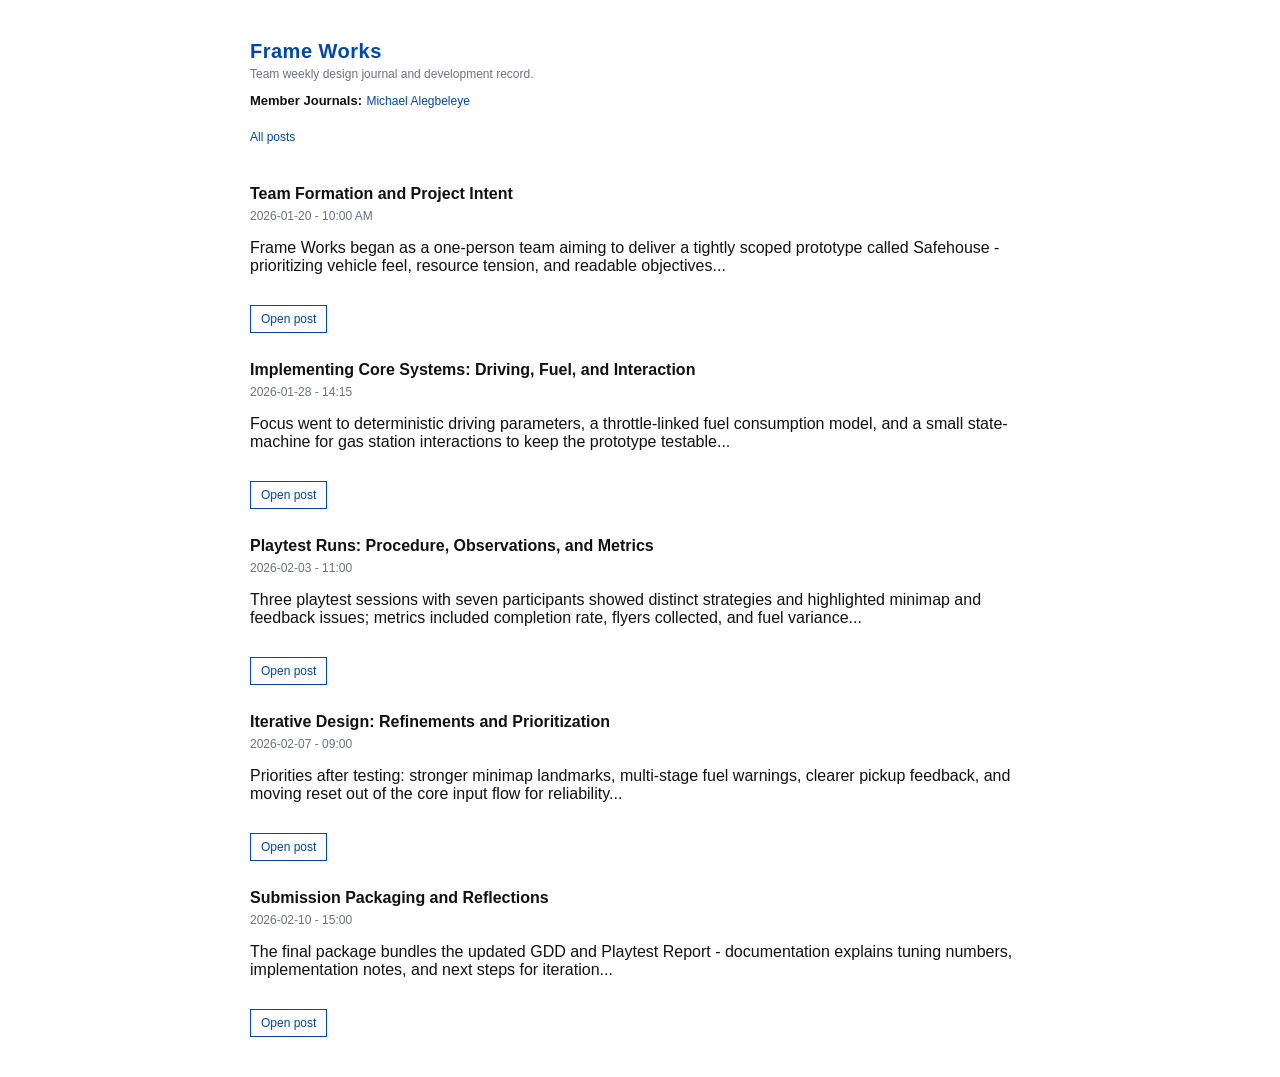
<file: index.html>
<!doctype html>
<html lang="en">
    <head>
        <meta charset="utf-8">
        <meta name="viewport" content="width=device-width,initial-scale=1">
        <title>Frame Works - Team Journal</title>
        <link rel="stylesheet" href="styles.css">
    </head>
    <body>
        <div class="wrap">
            <header>
                <div>
                    <h1>Frame Works</h1>
                    <div class="sub">Team weekly design journal and development
                        record.</div>
                </div>
                <nav class="links">
                    <div>
                        <h2>Member Journals:</h2>
                        <a
                            href="https://alegbeleye.github.io/iat410-journal/">
                            Michael Alegbeleye</a>
                    </div>
                    <br />
                    <a href="index.html">All posts</a>
                </nav>

            </header>

            <main>
                <div class="list">
                    <article class="item">
                        <h2>Team Formation and Project Intent</h2>
                        <div class="meta"><time>2026-01-20 - 10:00
                                AM</time></div>
                        <p class="excerpt">Frame Works began as a one-person
                            team aiming to deliver a tightly scoped prototype
                            called Safehouse - prioritizing vehicle feel,
                            resource tension, and readable objectives...</p>
                        <div style="margin-top:12px"><a class="button"
                                href="team-1.html">Open post</a></div>
                    </article>

                    <article class="item">
                        <h2>Implementing Core Systems: Driving, Fuel, and
                            Interaction</h2>
                        <div class="meta"><time>2026-01-28 - 14:15</time></div>
                        <p class="excerpt">Focus went to deterministic driving
                            parameters, a throttle-linked fuel consumption
                            model, and a small state-machine for gas station
                            interactions to keep the prototype testable...</p>
                        <div style="margin-top:12px"><a class="button"
                                href="team-2.html">Open post</a></div>
                    </article>

                    <article class="item">
                        <h2>Playtest Runs: Procedure, Observations, and
                            Metrics</h2>
                        <div class="meta"><time>2026-02-03 - 11:00</time></div>
                        <p class="excerpt">Three playtest sessions with seven
                            participants showed distinct strategies and
                            highlighted minimap and feedback issues; metrics
                            included completion rate, flyers collected, and fuel
                            variance...</p>
                        <div style="margin-top:12px"><a class="button"
                                href="team-3.html">Open post</a></div>
                    </article>

                    <article class="item">
                        <h2>Iterative Design: Refinements and
                            Prioritization</h2>
                        <div class="meta"><time>2026-02-07 - 09:00</time></div>
                        <p class="excerpt">Priorities after testing: stronger
                            minimap landmarks, multi-stage fuel warnings,
                            clearer pickup feedback, and moving reset out of the
                            core input flow for reliability...</p>
                        <div style="margin-top:12px"><a class="button"
                                href="team-4.html">Open post</a></div>
                    </article>

                    <article class="item">
                        <h2>Submission Packaging and Reflections</h2>
                        <div class="meta"><time>2026-02-10 - 15:00</time></div>
                        <p class="excerpt">The final package bundles the updated
                            GDD and Playtest Report - documentation explains
                            tuning numbers, implementation notes, and next steps
                            for iteration...</p>
                        <div style="margin-top:12px"><a class="button"
                                href="team-5.html">Open post</a></div>
                    </article>
                </div>
            </main>

            <div class="footer"></div>
        </div>
    </body>
</html>
</file>
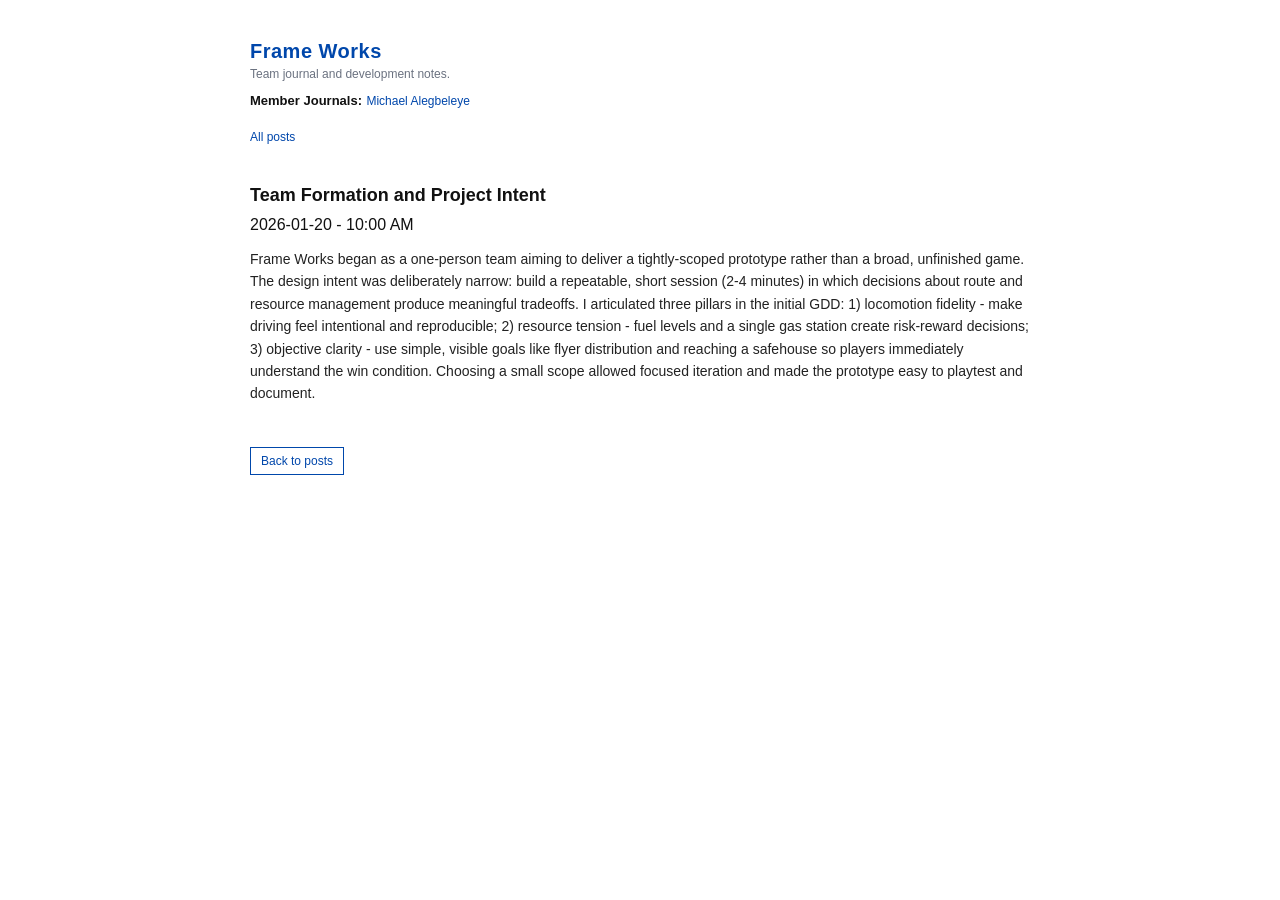
<file: team-1.html>
<!doctype html>
<html lang="en">
    <head>
        <meta charset="utf-8">
        <meta name="viewport" content="width=device-width,initial-scale=1">
        <title>Team Formation and Project Intent</title>
        <link rel="stylesheet" href="styles.css">
    </head>
    <body>
        <div class="wrap">
            <header>
                <div>
                    <h1>Frame Works</h1>
                    <div class="sub">Team journal and development notes.</div>
                </div>
                <nav class="links">
                    <div>
                        <h2>Member Journals:</h2>
                        <a
                            href="https://alegbeleye.github.io/iat410-journal/">
                            Michael Alegbeleye</a>
                    </div>
                    <br />
                    <a href="index.html">All posts</a>
                </nav>
            </header>

            <main>
                <article class="post">
                    <h2>Team Formation and Project Intent</h2>
                    <div class="byline"><time>2026-01-20 - 10:00 AM</time></div>

                    <div class="section">
                        <p>Frame Works began as a one-person team aiming to
                            deliver a tightly-scoped prototype rather than a
                            broad, unfinished game. The design intent was
                            deliberately narrow: build a repeatable, short
                            session (2-4 minutes) in which decisions about route
                            and resource management produce meaningful
                            tradeoffs. I articulated three pillars in the
                            initial GDD: 1) locomotion fidelity - make driving
                            feel intentional and reproducible; 2) resource
                            tension - fuel levels and a single gas station
                            create risk-reward decisions; 3) objective clarity -
                            use simple, visible goals like flyer distribution
                            and reaching a safehouse so players immediately
                            understand the win condition. Choosing a small scope
                            allowed focused iteration and made the prototype
                            easy to playtest and document.</p>
                    </div>

                    <div style="margin-top:28px"><a class="button"
                            href="index.html">Back to posts</a></div>
                </article>
            </main>

            <div class="footer"></div>
        </div>
    </body>
</html>
</file>
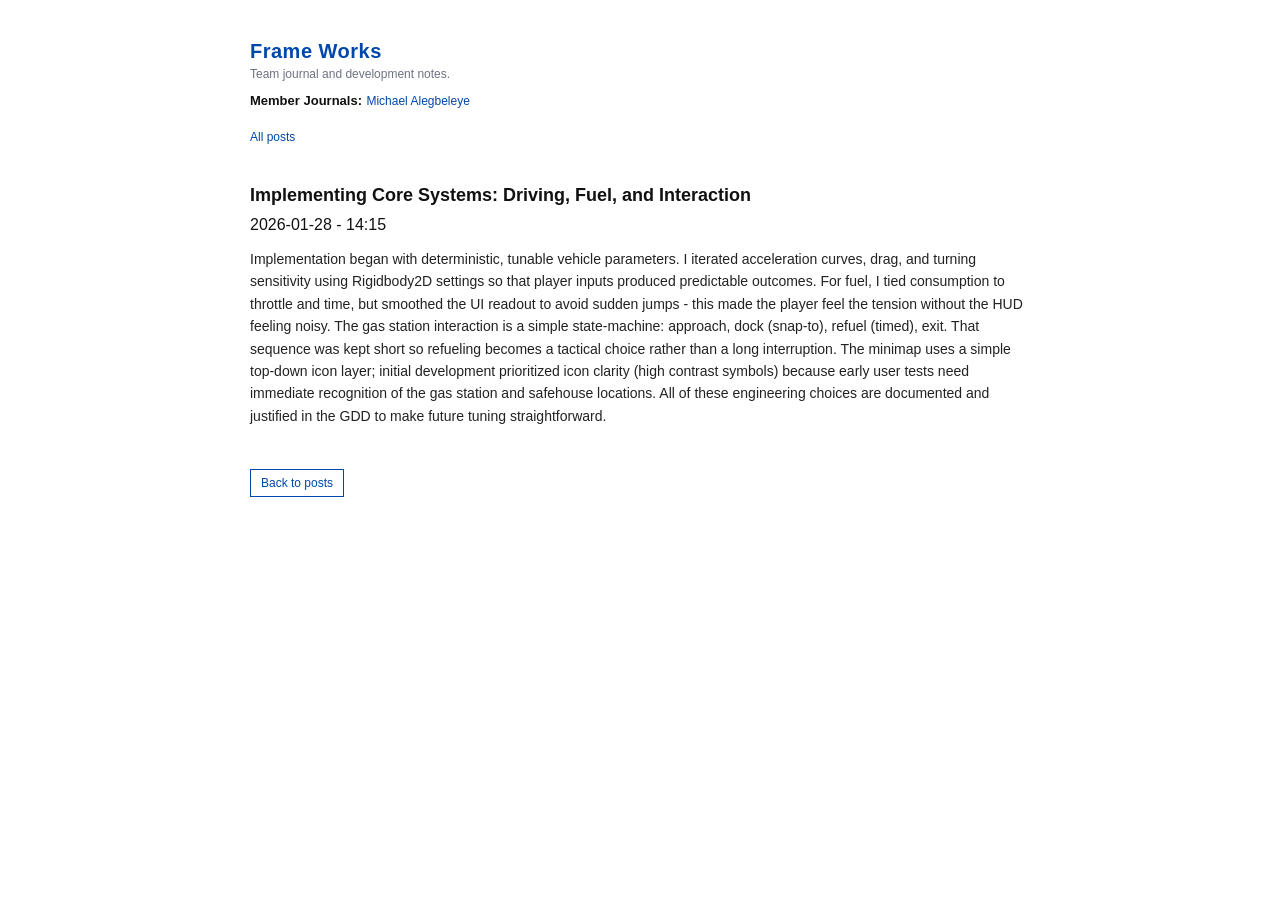
<file: team-2.html>
<!doctype html>
<html lang="en">
    <head>
        <meta charset="utf-8">
        <meta name="viewport" content="width=device-width,initial-scale=1">
        <title>Implementing Core Systems: Driving, Fuel, and Interaction</title>
        <link rel="stylesheet" href="styles.css">
    </head>
    <body>
        <div class="wrap">
            <header>
                <div>
                    <h1>Frame Works</h1>
                    <div class="sub">Team journal and development notes.</div>
                </div>
                <nav class="links">
                    <div>
                        <h2>Member Journals:</h2>
                        <a
                            href="https://alegbeleye.github.io/iat410-journal/">
                            Michael Alegbeleye</a>
                    </div>
                    <br />
                    <a href="index.html">All posts</a>
                </nav>
            </header>

            <main>
                <article class="post">
                    <h2>Implementing Core Systems: Driving, Fuel, and
                        Interaction</h2>
                    <div class="byline"><time>2026-01-28 - 14:15</time></div>

                    <div class="section">
                        <p>Implementation began with deterministic, tunable
                            vehicle parameters. I iterated acceleration curves,
                            drag, and turning sensitivity using Rigidbody2D
                            settings so that player inputs produced predictable
                            outcomes. For fuel, I tied consumption to throttle
                            and time, but smoothed the UI readout to avoid
                            sudden jumps - this made the player feel the tension
                            without the HUD feeling noisy. The gas station
                            interaction is a simple state-machine: approach,
                            dock (snap-to), refuel (timed), exit. That sequence
                            was kept short so refueling becomes a tactical
                            choice rather than a long interruption. The minimap
                            uses a simple top-down icon layer; initial
                            development prioritized icon clarity (high contrast
                            symbols) because early user tests need immediate
                            recognition of the gas station and safehouse
                            locations. All of these engineering choices are
                            documented and justified in the GDD to make future
                            tuning straightforward.</p>
                    </div>

                    <div style="margin-top:28px"><a class="button"
                            href="index.html">Back to posts</a></div>
                </article>
            </main>

            <div class="footer"></div>
        </div>
    </body>
</html>
</file>
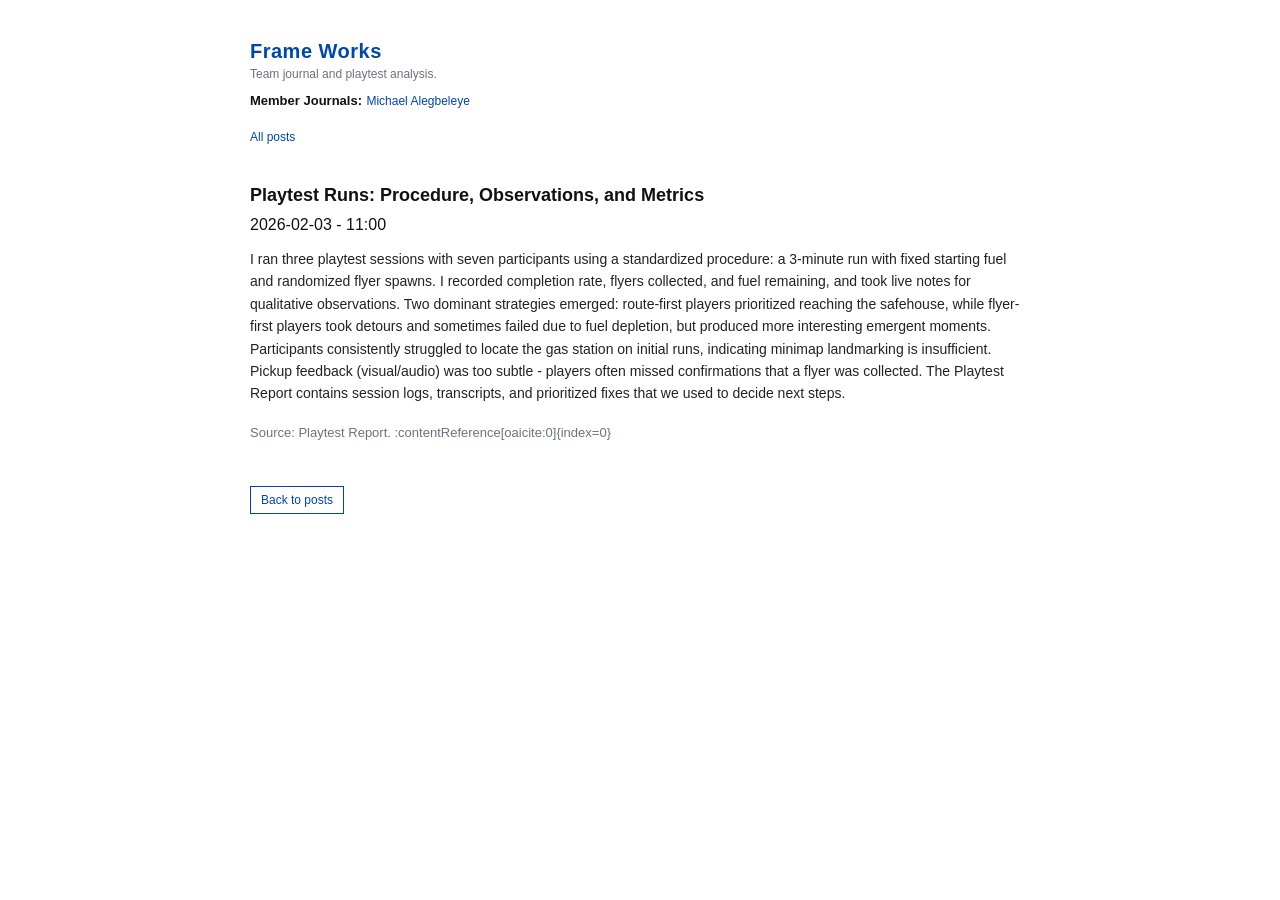
<file: team-3.html>
<!doctype html>
<html lang="en">
    <head>
        <meta charset="utf-8">
        <meta name="viewport" content="width=device-width,initial-scale=1">
        <title>Playtest Runs: Procedure, Observations, and Metrics</title>
        <link rel="stylesheet" href="styles.css">
    </head>
    <body>
        <div class="wrap">
            <header>
                <div>
                    <h1>Frame Works</h1>
                    <div class="sub">Team journal and playtest analysis.</div>
                </div>
                <nav class="links">
                    <div>
                        <h2>Member Journals:</h2>
                        <a
                            href="https://alegbeleye.github.io/iat410-journal/">
                            Michael Alegbeleye</a>
                    </div>
                    <br />
                    <a href="index.html">All posts</a>
                </nav>
            </header>

            <main>
                <article class="post">
                    <h2>Playtest Runs: Procedure, Observations, and Metrics</h2>
                    <div class="byline"><time>2026-02-03 - 11:00</time></div>

                    <div class="section">
                        <p>I ran three playtest sessions with seven participants
                            using a standardized procedure: a 3-minute run with
                            fixed starting fuel and randomized flyer spawns. I
                            recorded completion rate, flyers collected, and fuel
                            remaining, and took live notes for qualitative
                            observations. Two dominant strategies emerged:
                            route-first players prioritized reaching the
                            safehouse, while flyer-first players took detours
                            and sometimes failed due to fuel depletion, but
                            produced more interesting emergent moments.
                            Participants consistently struggled to locate the
                            gas station on initial runs, indicating minimap
                            landmarking is insufficient. Pickup feedback
                            (visual/audio) was too subtle - players often missed
                            confirmations that a flyer was collected. The
                            Playtest Report contains session logs, transcripts,
                            and prioritized fixes that we used to decide next
                            steps.</p>
                    </div>

                    <p
                        style="margin-top:18px; color:#6b7280; font-size:13px;">Source:
                        Playtest Report.
                        :contentReference[oaicite:0]{index=0}</p>

                    <div style="margin-top:28px"><a class="button"
                            href="index.html">Back to posts</a></div>
                </article>
            </main>

            <div class="footer"></div>
        </div>
    </body>
</html>
</file>
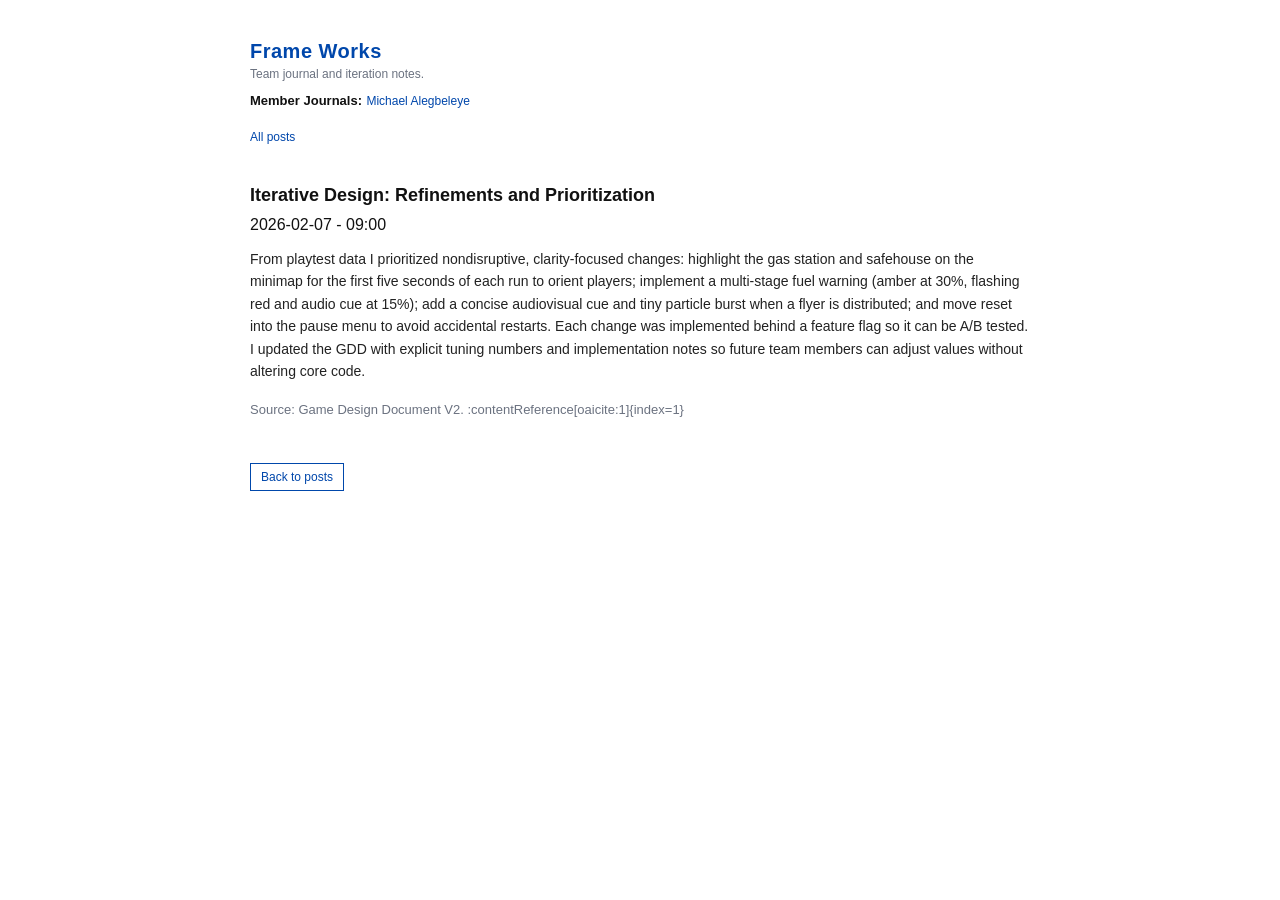
<file: team-4.html>
<!doctype html>
<html lang="en">
    <head>
        <meta charset="utf-8">
        <meta name="viewport" content="width=device-width,initial-scale=1">
        <title>Iterative Design: Refinements and Prioritization</title>
        <link rel="stylesheet" href="styles.css">
    </head>
    <body>
        <div class="wrap">
            <header>
                <div>
                    <h1>Frame Works</h1>
                    <div class="sub">Team journal and iteration notes.</div>
                </div>
                <nav class="links">
                    <div>
                        <h2>Member Journals:</h2>
                        <a
                            href="https://alegbeleye.github.io/iat410-journal/">
                            Michael Alegbeleye</a>
                    </div>
                    <br />
                    <a href="index.html">All posts</a>
                </nav>
            </header>

            <main>
                <article class="post">
                    <h2>Iterative Design: Refinements and Prioritization</h2>
                    <div class="byline"><time>2026-02-07 - 09:00</time></div>

                    <div class="section">
                        <p>From playtest data I prioritized nondisruptive,
                            clarity-focused changes: highlight the gas station
                            and safehouse on the minimap for the first five
                            seconds of each run to orient players; implement a
                            multi-stage fuel warning (amber at 30%, flashing red
                            and audio cue at 15%); add a concise audiovisual cue
                            and tiny particle burst when a flyer is distributed;
                            and move reset into the pause menu to avoid
                            accidental restarts. Each change was implemented
                            behind a feature flag so it can be A/B tested. I
                            updated the GDD with explicit tuning numbers and
                            implementation notes so future team members can
                            adjust values without altering core code.</p>
                    </div>

                    <p
                        style="margin-top:18px; color:#6b7280; font-size:13px;">Source:
                        Game Design Document V2.
                        :contentReference[oaicite:1]{index=1}</p>

                    <div style="margin-top:28px"><a class="button"
                            href="index.html">Back to posts</a></div>
                </article>
            </main>

            <div class="footer"></div>
        </div>
    </body>
</html>
</file>
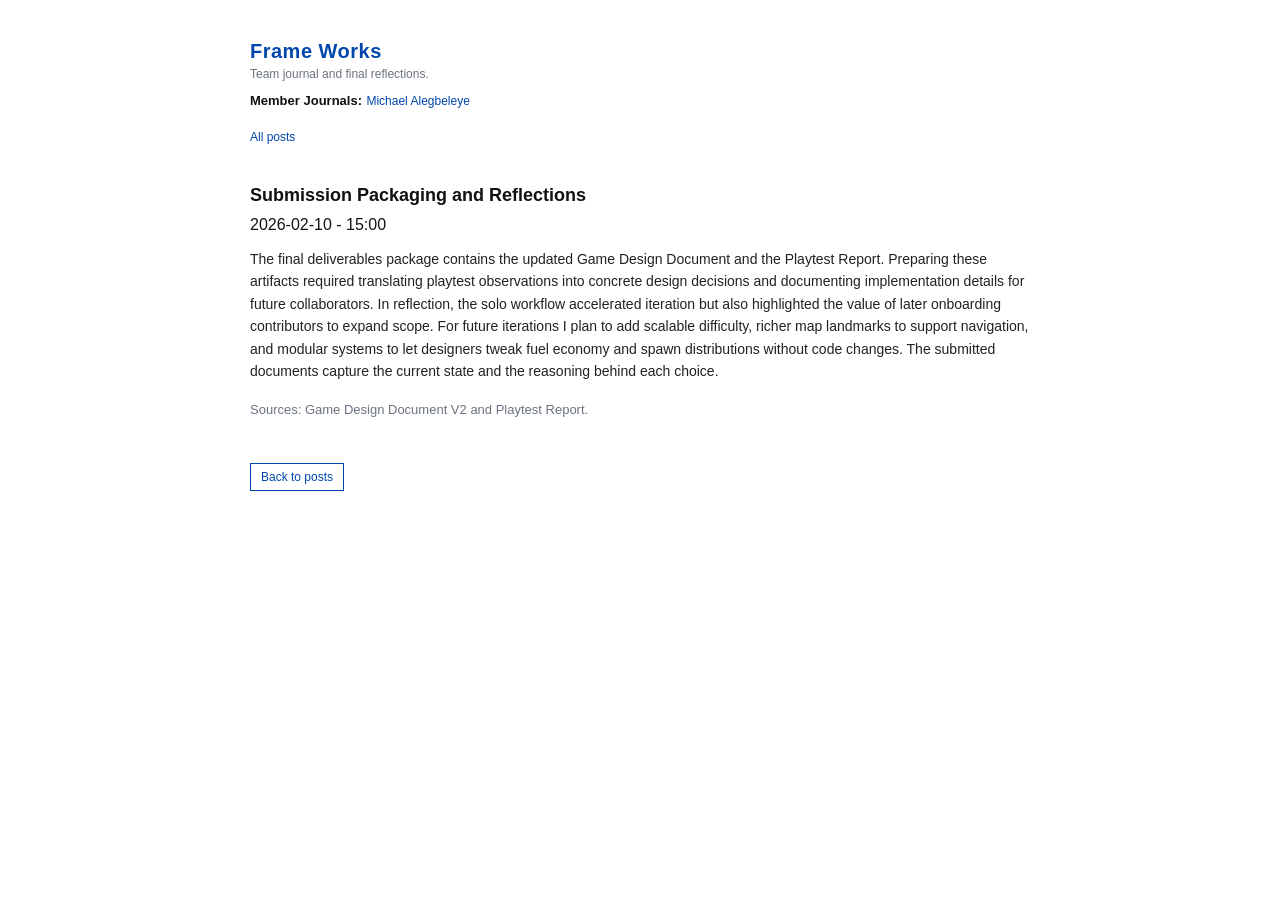
<file: team-5.html>
<!doctype html>
<html lang="en">
    <head>
        <meta charset="utf-8">
        <meta name="viewport" content="width=device-width,initial-scale=1">
        <title>Submission Packaging and Reflections</title>
        <link rel="stylesheet" href="styles.css">
    </head>
    <body>
        <div class="wrap">
            <header>
                <div>
                    <h1>Frame Works</h1>
                    <div class="sub">Team journal and final reflections.</div>
                </div>
                <nav class="links">
                    <div>
                        <h2>Member Journals:</h2>
                        <a
                            href="https://alegbeleye.github.io/iat410-journal/">
                            Michael Alegbeleye</a>
                    </div>
                    <br />
                    <a href="index.html">All posts</a>
                </nav>
            </header>

            <main>
                <article class="post">
                    <h2>Submission Packaging and Reflections</h2>
                    <div class="byline"><time>2026-02-10 -
                            15:00</time></div>

                    <div class="section">
                        <p>The final deliverables package contains the
                            updated
                            Game Design Document and the Playtest Report.
                            Preparing these artifacts required translating
                            playtest observations into concrete design
                            decisions
                            and documenting implementation details for
                            future
                            collaborators. In reflection, the solo workflow
                            accelerated iteration but also highlighted the
                            value
                            of later onboarding contributors to expand
                            scope.
                            For future iterations I plan to add scalable
                            difficulty, richer map landmarks to support
                            navigation, and modular systems to let designers
                            tweak fuel economy and spawn distributions
                            without
                            code changes. The submitted documents capture
                            the
                            current state and the reasoning behind each
                            choice.</p>
                    </div>

                    <p
                        style="margin-top:18px; color:#6b7280; font-size:13px;">Sources:
                        Game Design Document V2 and Playtest Report. </p>

                    <div style="margin-top:28px"><a class="button"
                            href="index.html">Back to posts</a></div>
                </article>
            </main>

            <div class="footer"></div>
        </div>
    </body>
</html>
</file>
<file: styles.css>
:root {
  --cobalt: #0047ab;
  --grey: #6b7280;
  --bg: #ffffff;
  --maxw: 820px;
}
* {
  box-sizing: border-box;
}
body {
  margin: 0;
  font-family: Helvetica, Arial, sans-serif;
  background: var(--bg);
  color: #111;
  display: flex;
  justify-content: center;
}
.wrap {
  width: 100%;
  max-width: var(--maxw);
  padding: 40px 20px;
}
header {
  margin-bottom: 40px;
}
h1 {
  font-size: 20px;
  letter-spacing: 0.5px;
  color: var(--cobalt);
  margin: 0;
}
.sub {
  font-size: 12px;
  color: var(--grey);
  margin-top: 4px;
}
nav {
  margin-top: 10px;
}
nav a {
  color: var(--cobalt);
  text-decoration: none;
  font-size: 12px;
  margin-right: 14px;
}
.list {
  display: flex;
  flex-direction: column;
  gap: 28px;
}
.item h2 {
  font-size: 16px;
  margin: 0 0 6px 0;
  font-weight: 600;
}

.links h2 {
  font-size: 13px;
  margin: 0 0 6px 0;
  font-weight: 600;
  display: inline;
}

.meta {
  font-size: 12px;
  color: var(--grey);
  margin-bottom: 6px;
}
.post h2 {
  font-size: 18px;
  margin: 0 0 10px 0;
}
.post p {
  line-height: 1.6;
  font-size: 14px;
  color: #222;
}
a.button {
  display: inline-block;
  margin-top: 14px;
  padding: 6px 10px;
  border: 1px solid var(--cobalt);
  color: var(--cobalt);
  text-decoration: none;
  font-size: 12px;
}
</file>
